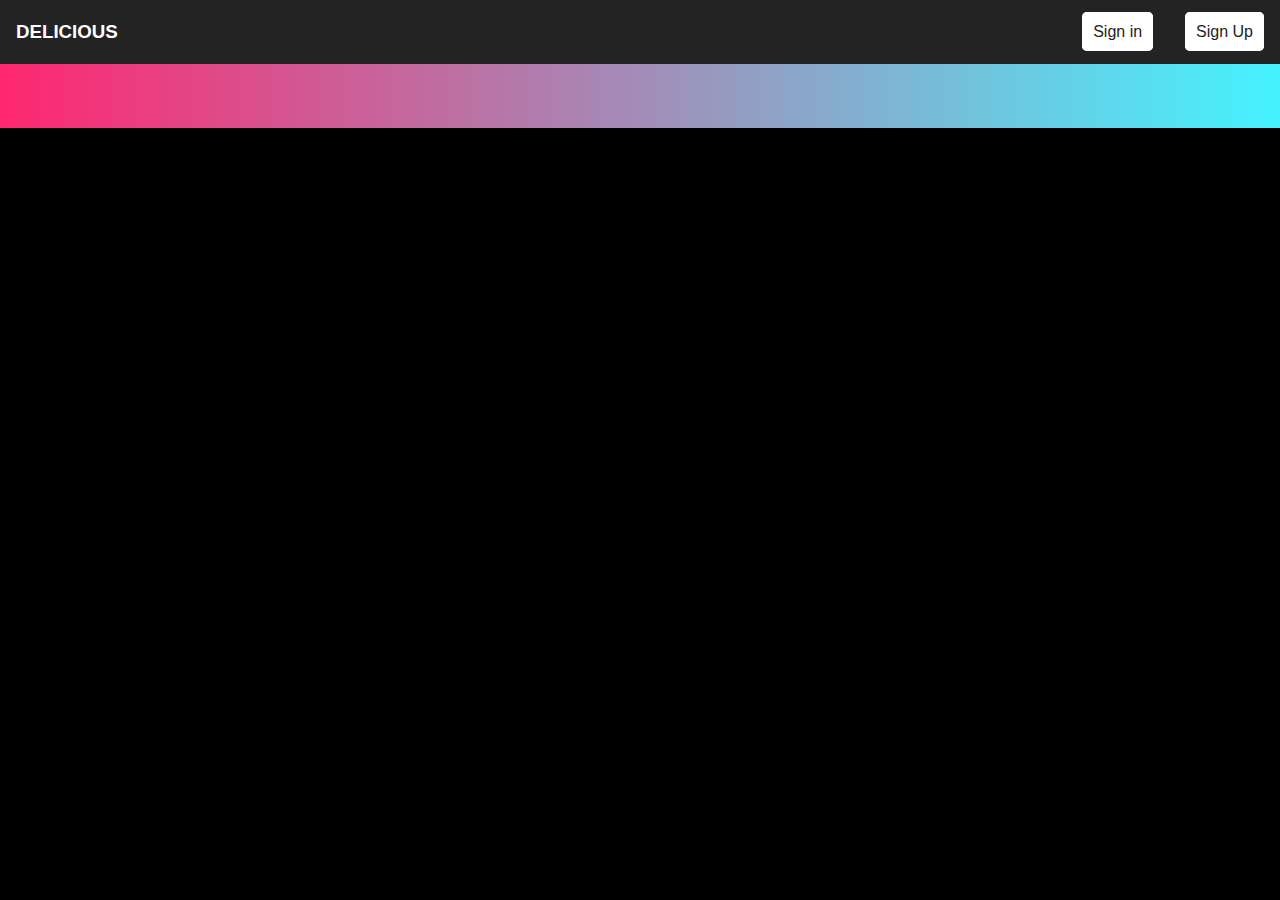
<file: full/index.html>
<!DOCTYPE html>
<html lang="en">
<head>
    <meta charset="UTF-8">
    <meta name="viewport" content="width=device-width, initial-scale=1.0">
    <title>Animated Login </title>
    <link rel="stylesheet"   href="/css/main.css">
</head>
<body>
    <div class="red">
    <header>
        <nav class="aniNav">
            <h3>DELICIOUS</h3>
        </nav>
        <ul class="right-nav">
            <li> <a class="round" target="_blank" href="/full/signin.html">Sign in</a></li>
            <li> <a class="round" target="_blank" href="/full/signup.html">Sign Up</a></li>     
        </ul>

    </header>
     </div>
     <section>
    </section>
</body>
</html>
</file>
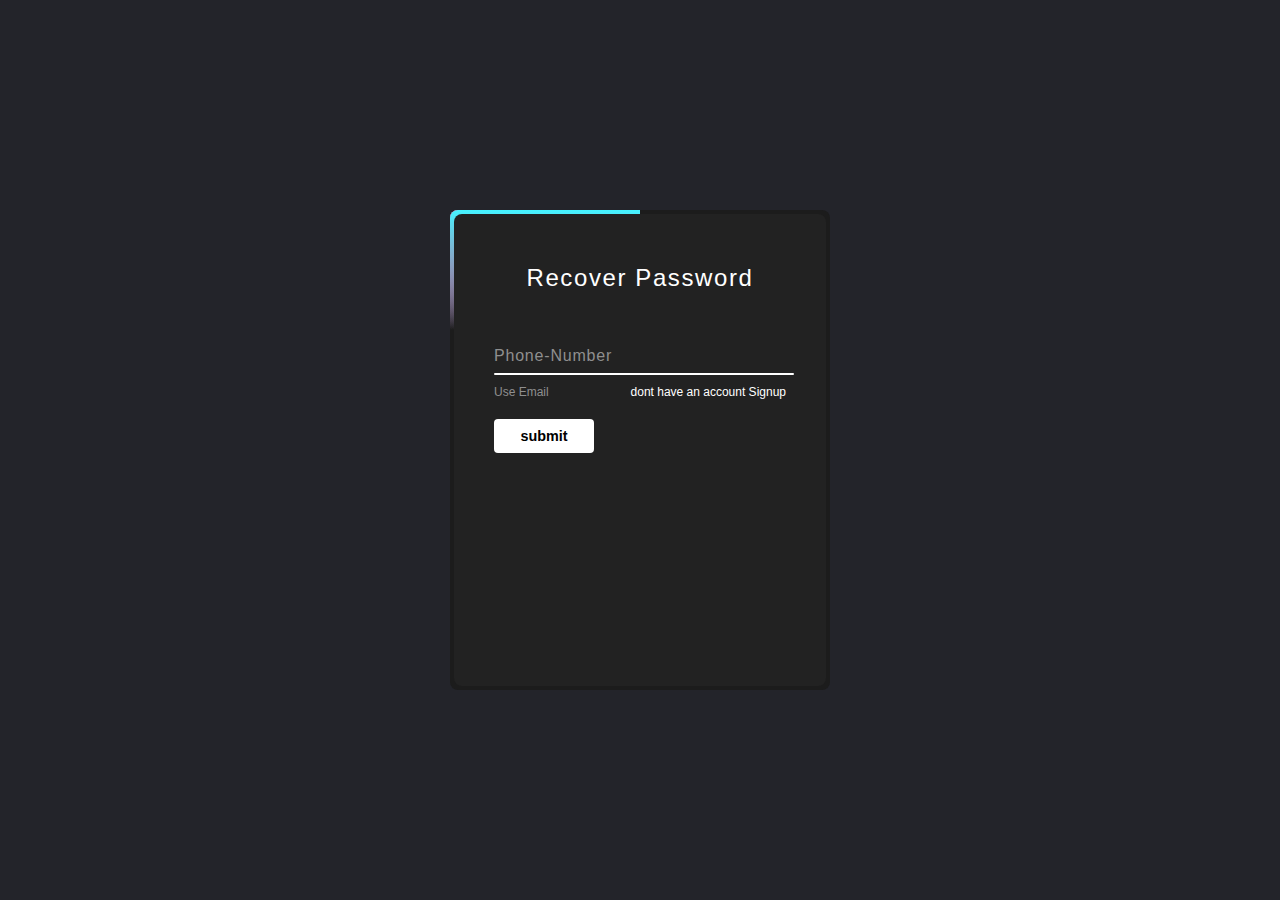
<file: full/forgot-pass-number.html>
<!DOCTYPE html>
<html lang="en">
<head>
    <meta charset="UTF-8">
    <meta name="viewport" content="width=device-width, initial-scale=1.0">
    <title>Animated Login </title>
    <link rel="stylesheet" href="/css/signin.css">
</head>
<body>
    <div class="box">
        <span class="borderLine"></span>
        <form action="">
            <h2>Recover Password</h2>
            <div class="inputBox">
                <input type="number" required="required">
                <span>Phone-Number</span>
                <i></i>
            </div>
            <div class="links">
                <a href="./forgot-pass.html"> Use Email</a>
                <a href="./signup.html">dont have an account Signup</a>
            </div>
            <input type="submit" value="submit" href="./nav.html">
        </form>
    </div>
    
</body>
</html>
</file>
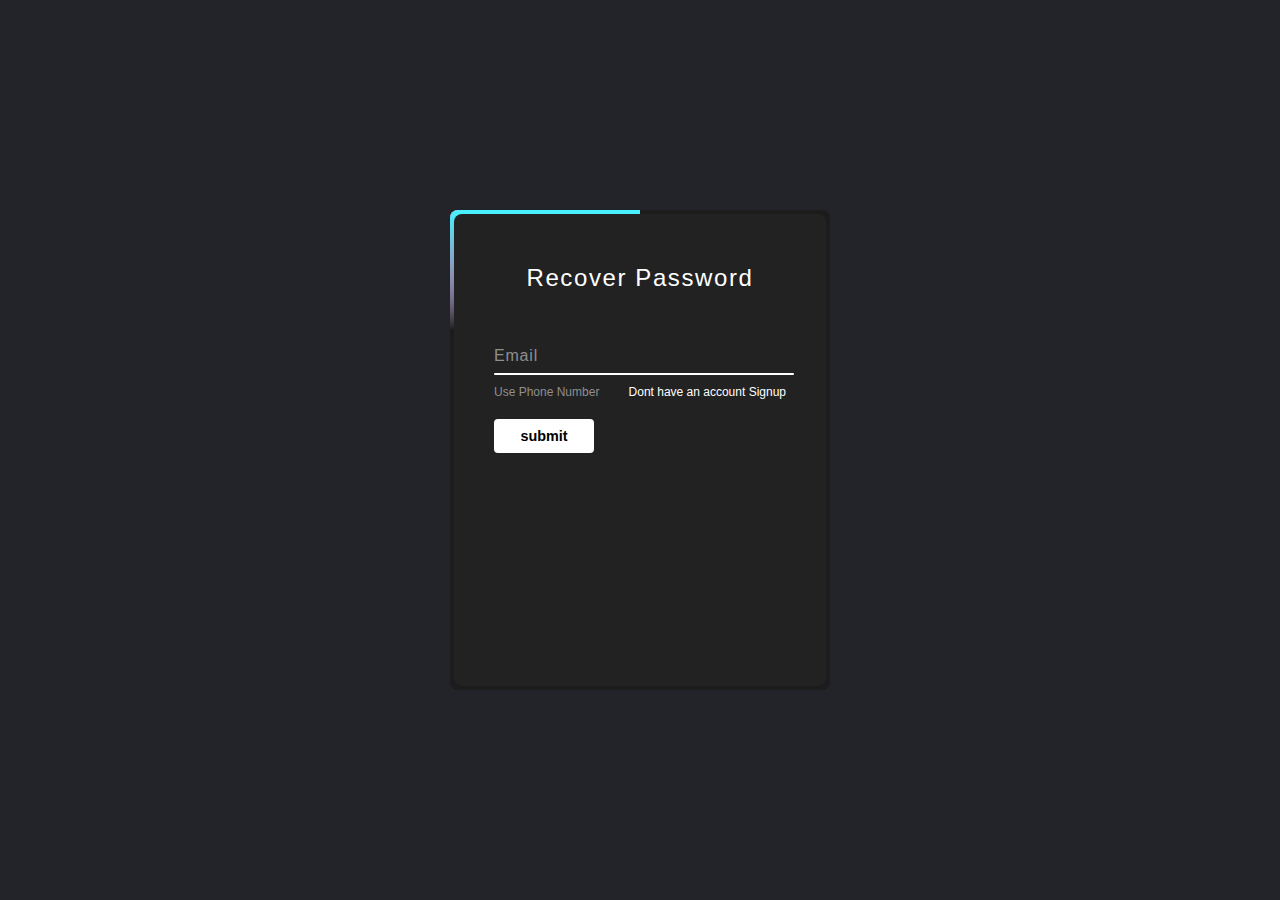
<file: full/forgot-pass.html>
<!DOCTYPE html>
<html lang="en">
<head>
    <meta charset="UTF-8">
    <meta name="viewport" content="width=device-width, initial-scale=1.0">
    <title>Animated Login </title>
    <link rel="stylesheet" href="/css/signin.css">
</head>
<body>
    <div class="box">
        <span class="borderLine"></span>
        <form action="">
            <h2>Recover Password</h2>
            <div class="inputBox">
                <input type="email" required="required">
                <span>Email</span>
                <i></i>
            </div>
            <div class="links">
                <a href="./forgot-pass-number.html"> Use Phone Number</a>
                <a href="./signup.html">Dont have an account Signup</a>
            </div>
            <input type="submit" value="submit" href="./nav.html">
        </form>
    </div>
    
</body>
</html>
</file>
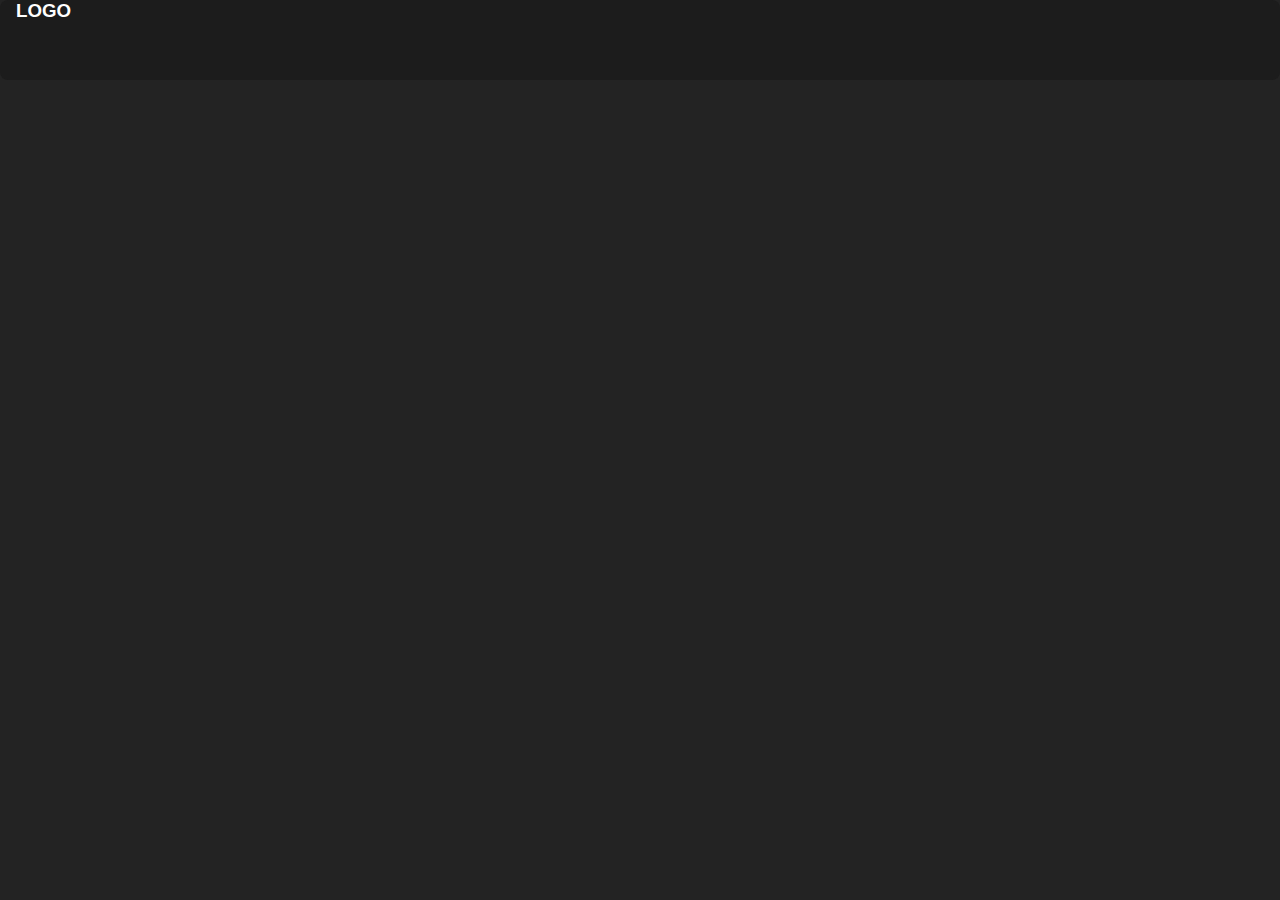
<file: full/nav.html>
<!DOCTYPE html>
<html lang="en">
<head>
    <meta charset="UTF-8">
    <meta name="viewport" content="width=device-width, initial-scale=1.0">
    <title>Document</title>
    <link rel="stylesheet" href="/css/nav.css">
</head>
<body class="nav-body">
    <div class="parts">
    <div class="part-1">
    <header class="nav-head">
       <span class="borderLine"></span>
        <nav class="aniNav">
            <h3>LOGO</h3>
        </nav>
    </header><!--
    <div class="part-2">
        <ul class="right-nav">
           <!-- <li> <a class="round" target="_blank" href="/index.html">Sign in</a></li>-->
          <!--  <li><a class="round-border" target="_blank" href="#">Sign Up</a></li>
          -->       
        </ul>
    </div>
    </div>


</div>
    <main></main>
</body>
</html>
</file>
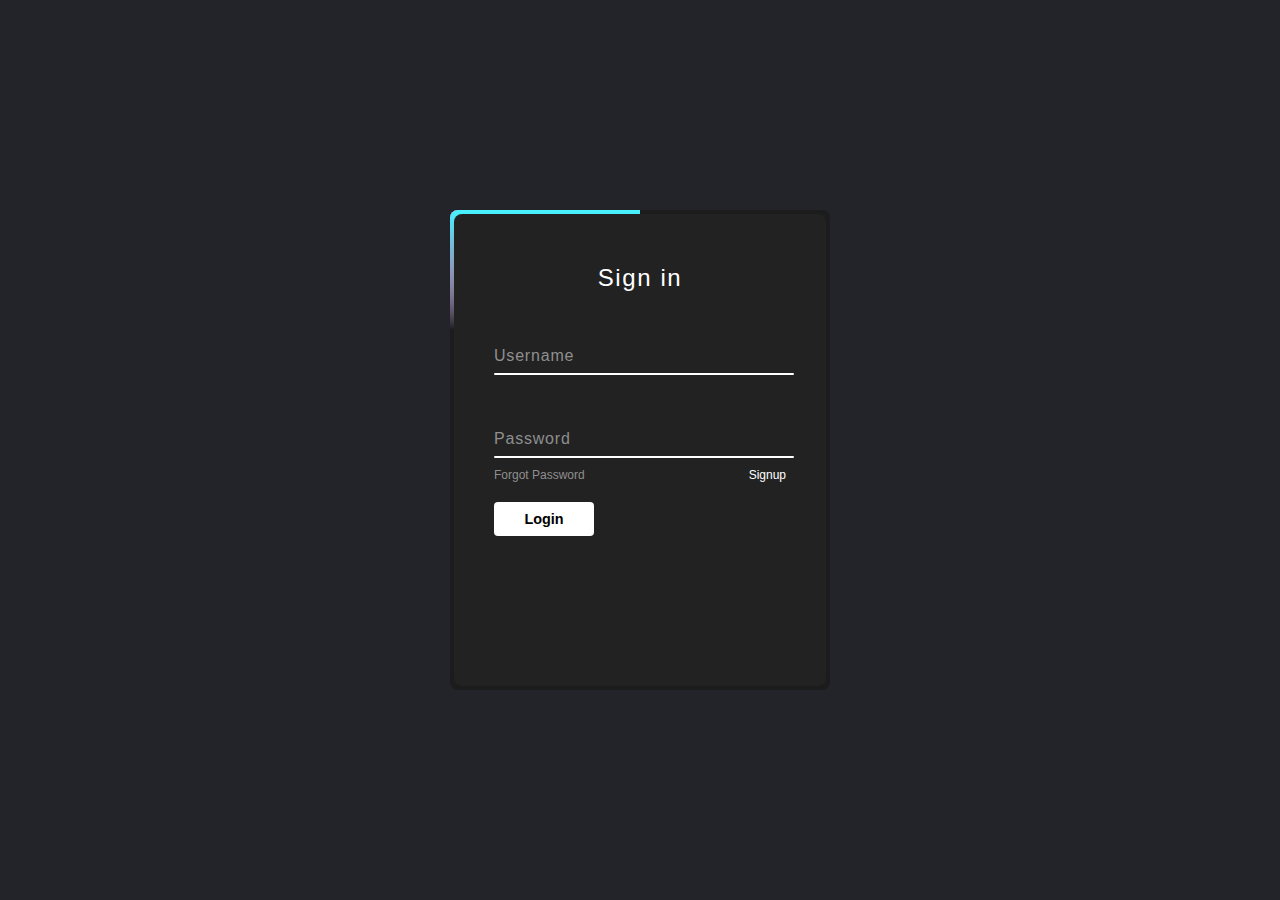
<file: full/signin.html>
<!DOCTYPE html>
<html lang="en">
<head>
    <meta charset="UTF-8">
    <meta name="viewport" content="width=device-width, initial-scale=1.0">
    <title>Animated Login </title>
    <link rel="stylesheet" href="/css/signin.css">
</head>
<body>
    <div class="box">
        <span class="borderLine"></span>
        <form action="">
            <h2>Sign in</h2>
            <div class="inputBox">
                <input type="text" required="required">
                <span>Username</span>
                <i></i>
            </div>
            <div class="inputBox">
                <input type="password" required="required">
                <span>Password</span>
                <i></i>
            </div> 
            <div class="links">
                <a href="./forgot-pass.html"> Forgot Password</a>
                <a href="./signup.html">Signup</a>
            </div>
            <input type="submit" value="Login" href="./nav.html">
        </form>
    </div>
    
</body>
</html>
</file>
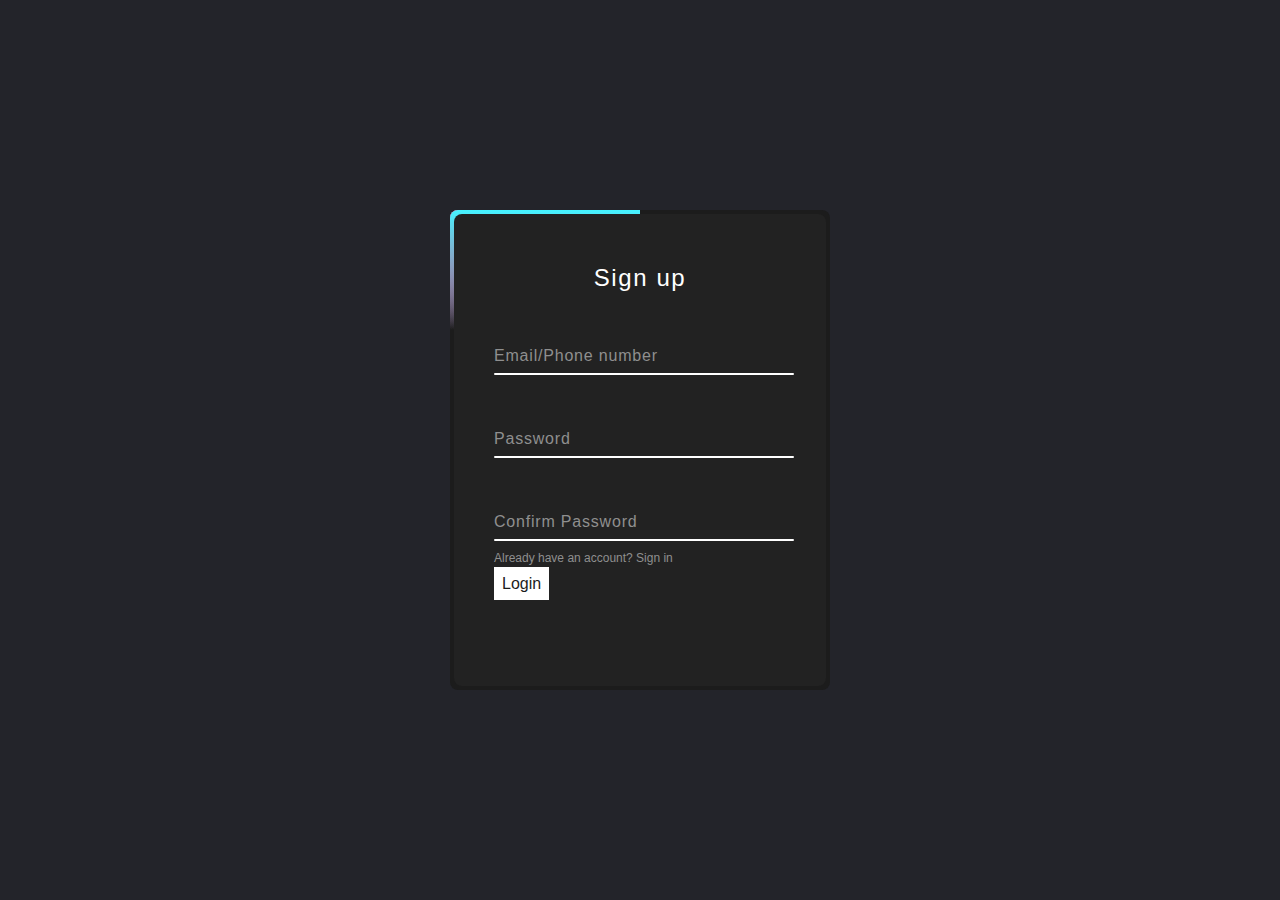
<file: full/signup.html>
<!DOCTYPE html>
<html lang="en">
<head>
    <meta charset="UTF-8">
    <meta name="viewport" content="width=device-width, initial-scale=1.0">
    <title>Animated Signup </title>
    <link rel="stylesheet" href="/css/signin.css">
</head>
<body>
    <div class="box">
        <span class="borderLine"></span>
        <form action="">
            <h2>Sign up</h2>
            <div class="inputBox">
                <input type="text,number" required="required">
                <span>Email/Phone number</span>
                <i></i>
            </div>
<!--            <div class="inputBox">
                <input type="number" required="required">
                <span>Phone Number</span>
                <i></i>
            </div>-->
            <div class="inputBox">
                <input type="password" required="required">
                <span>Password</span>
                <i></i>
            </div>
            <div class="inputBox">
                <input type="password" required="required">
                <span>Confirm Password</span>
                <i></i>
            </div> 
            <div class="links">
                <a href="./signin.html">Already have an account? Sign in</a>
            </div>
           <!-- <button class="submit">Login</button>-->
          <div class="login">
            <a class="submit" required="password,username" href="./main.html" target="_blank" type="submit">Login</a>
          </div>
            <!-- <input type="submit" value="Login"  target="_blank"  >-->
        </form>
    </div>
    
</body>
</html>
</file>
<file: css/main.css>
*{
    margin: 0;
    padding: 0;
    box-sizing: border-box;
    font-family: 'Poppins', sans-serif;
}

*{
    padding: 0;
    margin: 0;
    box-sizing: border-box;
    font-family: 'Poppins', sans-serif;
}
:root{
    --primary-color:#232323;
    --secondary-color:#fff;
}
/*.nav-head{
  display: flex;
  justify-content: space-between;
  height: 4rem;
  background: #232323;

}*/
body{
    background-color:black ; /* For browsers that do not support gradients */

}   
header{
    background: #232323;
    display: flex;
    justify-content: space-between;
    height: 4rem;
}
.red{
    background: linear-gradient(to right,#ff2770, #45f3ff) ;
    height:  4.3rem;
    -webkit-transition: height 2s; 
    transition: height 2s;
    overflow: hidden;
}
.red-text{
    overflow: none;
    height: rem;
}
/*
.red {
    width: 100px;
    height: 100px;

    -webkit-transition: height 2s; /* For Safari 3.1 to 6.0 
    transition: height 2s;
  }*/
  
  .red:hover {
    height: 8rem;
  overflow: visible;  
  }
.aniNav{
    display: flex;
    justify-content: space-between;
    align-items: center;
 
}
.aniNav h3{
color: #fff;
margin-left: 1rem;
}
.right-nav{
    display: flex;
    align-items: center;
    justify-content: space-between;
    height: rem;
    /*background: #fff;*/
}
.right-nav li{
   padding: 1rem;
  background-color: none; 
  text-decoration: none;
  color: #232323;
  list-style: none;
}
.right-nav li a{
    text-decoration: none;
}

.round{
    background-color: var(--secondary-color);
    border: 0.7rem solid var(--secondary-color);
    border-radius: 5px;
    color: var(--primary-font-color);
}
.round-border{
    background-color: #232323;
    border: 0.7rem solid var(--primary-color);
    border-radius: 5px;
    color: var(--secondary-color);
}
</file>
<file: css/signin.css>
*{
    margin: 0;
    padding: 0;
    box-sizing: border-box;
    font-family: 'Poppins', sans-serif;
}

body{
    display: flex;
    justify-content: center;
    align-items: center;
    min-height: 100vh;
    background: #23242a;

}

.box{
    position: relative;
    width: 23.75rem;
    height: 30rem;
    background: #1c1c1c;
    border-radius: 8px;
    overflow: hidden;
}
.box::before{
    content: '';
    width: 23.75rem;
    height: 30rem;
    top: -50%;
    left: -50%;
    position: absolute;
    background: linear-gradient(0deg, transparent, transparent,#45f3ff,#45f3ff, #45f3ff);
    z-index: 1;
    transform-origin: bottom right;
    animation: animate 6s linear infinite;

}
.box::after{
    content: '';
    width: 23.75rem;
    height: 30rem;
    top: -50%;
    left: -50%;
    position: absolute;
    background: linear-gradient(0deg, transparent, transparent,#45f3ff,#45f3ff, #45f3ff);
    z-index: 1;
    transform-origin: bottom right;
    animation: animate 6s linear infinite;
    animation-delay:-3s ;
}
.borderLine{
    position: absolute;
    top: 0;
    inset: 0;
}
.borderLine::before{
    content: '';
    width: 23.75rem;
    height: 30rem;
    top: -50%;
    left: -50%;
    position: absolute;
    background: linear-gradient(0deg, transparent, transparent,#ff2770,#ff2770, #ff2770);
    z-index: 1;
    transform-origin: bottom right;
    animation: animate 6s linear infinite;
    animation-delay: -1.5s ;
}
.borderLine::after{
    content: '';
    width: 23.75rem;
    height: 30rem;
    top: -50%;
    left: -50%;
    position: absolute;
    background: linear-gradient(0deg, transparent, transparent,#ff2770,#ff2770, #ff2770);
    z-index: 1;
    transform-origin: bottom right;
    animation: animate 6s linear infinite;
    animation-delay: -4.5s ;
}

@keyframes animate {
    0%{
        transform:  rotate(0deg);
    }
    100%{
        transform: rotate(360deg);
    }
}
.box form{
    position: absolute;
    inset: 4px;
    background: #222;
    padding: 50px 40px ;
    border-radius: 8px;
    z-index: 2;
    display: flex;
    flex-direction: column;
}

.box form h2{
    color: #fff;
    font-weight: 500;
    text-align: center;
    letter-spacing: 0.1rem;
}
.box form .inputBox{
    position: relative;
    width: 300px;
    margin-top: 35px;
}

.box form .inputBox input {
    position: relative;
    width: 100%;
    padding: 20px 10px 10px;
    background: transparent;
    outline: none;
    border: none;
    box-shadow: none;
    color: #23242a;
    font-size: 1rem;
    letter-spacing: 0.05rem;
    transition: 0.5s;
    z-index: 10;
}

.box form .inputBox span{
    position: absolute;
    left: 0;
    padding: 20px 0px 10px;
    pointer-events: none;
    color: #8f8f8f;
    font-size: 1rem;
    letter-spacing: 0.05rem;
    transition: 0.5s;
}

.box form .inputBox input:valid ~ span,
.box form .inputBox input:focus ~ span{
color: #fff;
font-size: 0.75rem;
transform: translateY(-34px);
}

.box form .inputBox i{
    position: absolute;
    left: 0;
    bottom: 0;
    width: 100%;
    height:2px;
    background: #fff;
    border-radius: 4px;
    overflow: hidden;
    transition: 0.5s;
    pointer-events: none;
}

.box form .inputBox input:valid ~ i,
.box form .inputBox input:focus ~ i{
    height: 44px;
}

.box form .links{
    display: flex;
    justify-content: space-between;
}
.box form .links a{
    margin: 10px 0;
    font-size: 0.75rem;
    color: #8f8f8f;
    text-decoration: none;
}
.box form .links a:hover,

.box form .links a:nth-child(2){
    color: #fff;
}
.box form input[type="submit"]{
    border: none;
    outline: none;
    padding: 9px 25px;
    background: #fff;
    cursor: pointer;
    font-size: 0.9rem;
    border-radius: 4px;
    font-weight: 600;
    width: 100px;
    margin-top: 10px;
}
.Login{
height: 1rem;
width: 2rem;
    padding: 1rem;
background-color: #45f3ff;    
}
.submit{
    padding: 0.5rem;
    text-decoration: none;
    color: #1c1c1c;
    background-color: #fff;
}

/* NAVIGATION SYTLE*/
</file>
<file: css/nav.css>
*{
    padding: 0;
    margin: 0;
    box-sizing: border-box;
    font-family: 'Poppins', sans-serif;
}
:root{
    --primary-color:#232323;
    --secondary-color:#fff;
}
/*.nav-head{
  display: flex;
  justify-content: space-between;
  height: 4rem;
  background: #232323;

}*/
.nav-body{
    display: flex;
    justify-content: center;
    width: 100%;

    background: #232323;
  

}
.nav-head{
    position: relative;
    width: 100%;
    height: 5rem;
    background: #1c1c1c;
    border-radius: 8px;
    overflow: hidden;
}

.nav-head::before{
    content: '';
    width: 30rem;
    height: 30rem;
    top: -50%;
    left: -50%;
    position: absolute;
    background: linear-gradient(30deg, transparent, transparent,#45f3ff,#45f3ff, #45f3ff);
    z-index: 1;
    transform-origin: bottom right;
    animation: animate 6s linear infinite;

}
.nav-head::after{
    content: '';
    width: 30rem;
    height: 30rem;
    top: -50%;
    left: -50%;
    position: absolute;
    background: linear-gradient(30deg, transparent, transparent,#45f3ff,#45f3ff, #45f3ff);
    z-index: 0;
    transform-origin: bottom right;
    animation: animate 6s linear infinite;
    animation-delay:-3s ;
}
.borderLine{
    position: absolute;
    top: 0;
    inset: 0;
}
.borderLine::before{
    content: '';
    width: 30rem;
    height: 30rem;
    top: -50%;
    left: -50%;
    position: absolute;
    background: linear-gradient(30deg, transparent, transparent,#ff2770,#ff2770, #ff2770);
    z-index: 1;
    transform-origin: bottom right;
    animation: animate 3s linear infinite;
    animation-delay: -1.5s ;
}
.borderLine::after{
    content: '';
    width: 30rem;
    height: 30rem;
    top: -50%;
    left: -50%;
    position: absolute;
    background: linear-gradient(30deg, transparent, transparent,#ff2770,#ff2770, #ff2770);
    z-index: 0;
    transform-origin: bottom right;
    animation: animate 3s linear infinite;
    animation-delay: -1.5s ;
}

@keyframes animate {
    0%{
        transform:  rotate(0deg);
    }
    90%{
        transform: rotate(360deg);
    }
}


/*.nav-body{
    background: #fff;

}*/
.parts{
    display: flex;
    width: 100%;
    justify-content: space-between;
}
.part-1{
    height: 4rem;
    width: 100%;
    z-index: 2;
}
.part-2{
   background: #fff;
    width: 30%;
    height: 5rem;
   
}
.aniNav{
    display: flex;
    justify-content: space-between;
    width: 100%;
    align-items: center;
    text-align:center;

 
}
.aniNav h3{
color: #fff;
margin-left: 1rem;
}
.right-nav{
    display: flex;
    align-items: center;
    justify-content: space-between;
    height: 4rem;
    /*background: #fff;*/
}
.right-nav li{
   padding: 1rem;
  background-color: b; 
  text-decoration: none;
  color: #232323;
  list-style: none;
}
.right-nav li a{
    text-decoration: none;
}
ul li{
    list-style: none;
    padding: 0.45rem;
  }
  li a{
      text-decoration: none; 
      color: var(--primary-font-color);
      font-size: 0.8rem;
      padding: 0.5rem;
  }
.round{
    background-color: var(--secondary-color);
    border: 0.7rem solid var(--secondary-color);
    border-radius: 5px;
    color: var(--primary-font-color);
}
.round-border{
    background-color: #232323;
    border: 0.7rem solid var(--primary-color);
    border-radius: 5px;
    color: var(--secondary-color);
}
</file>
